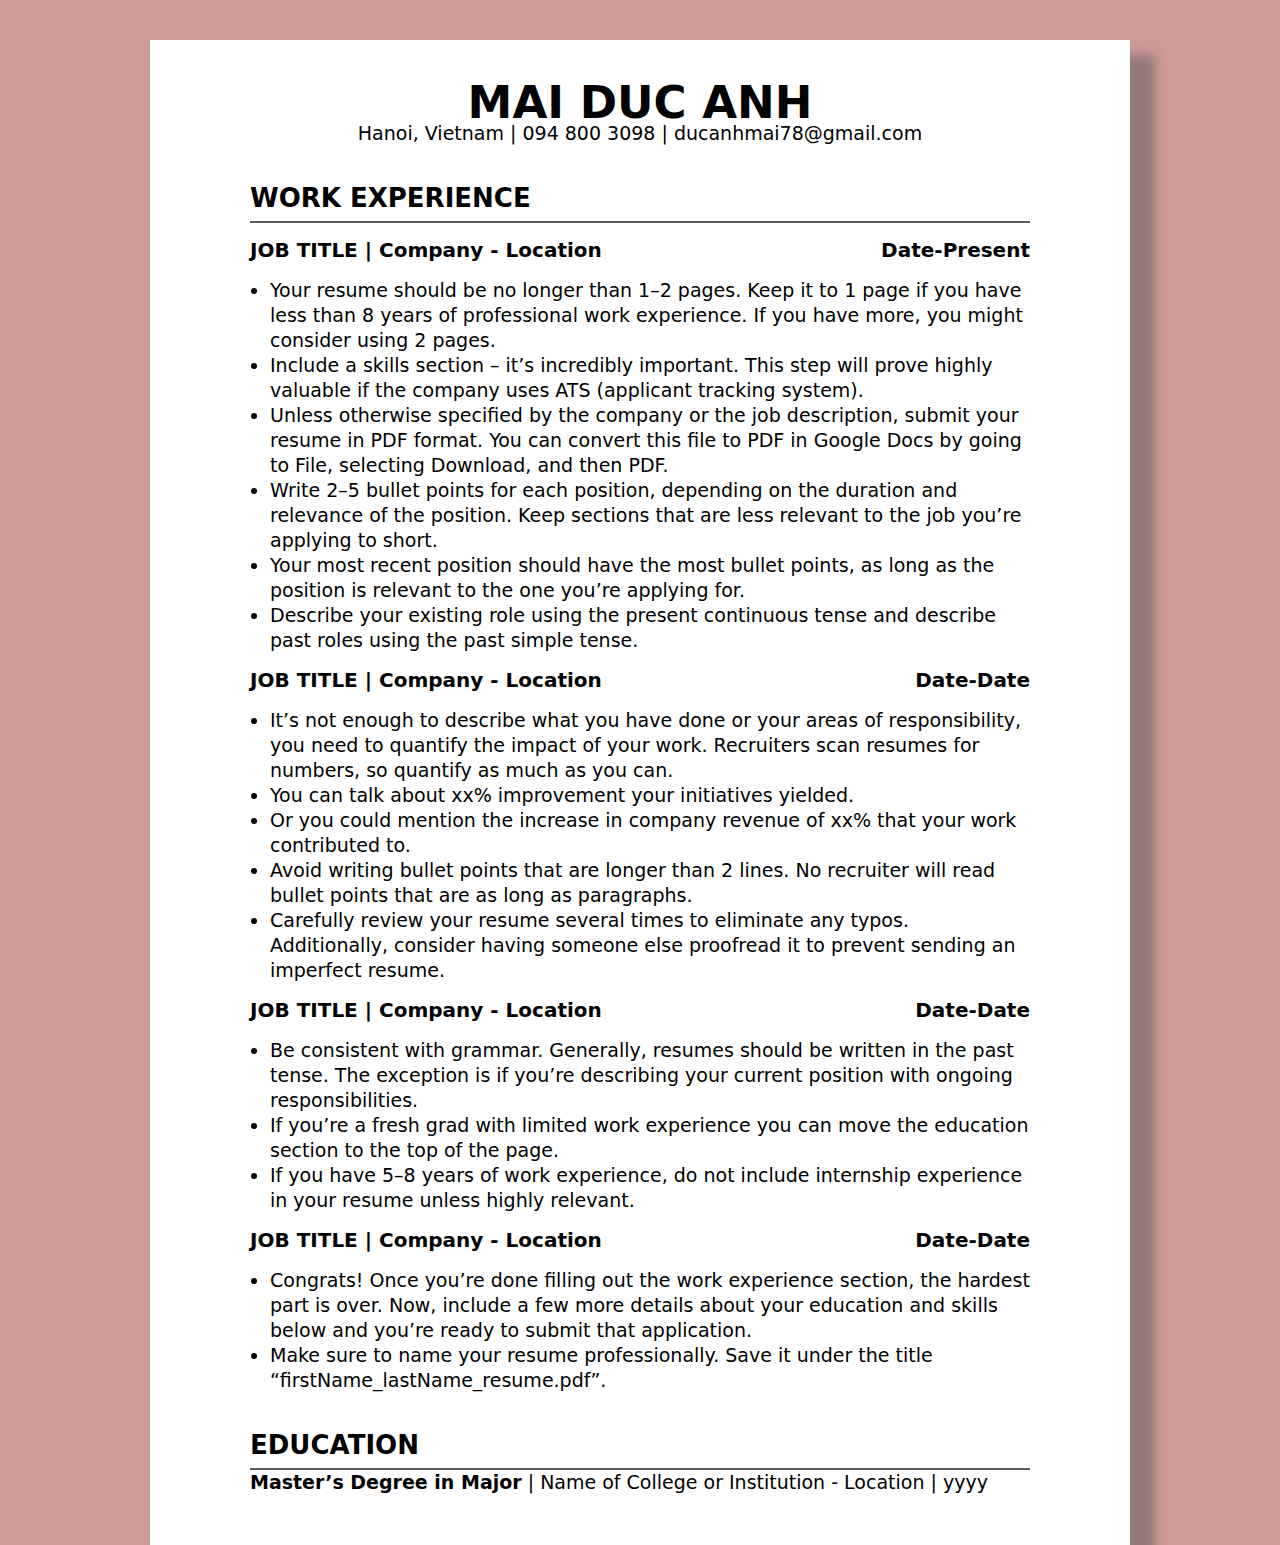
<file: cv.html>
<!DOCTYPE html>
<html lang="en">
  <head>
    <meta charset="UTF-8" />
    <meta name="viewport" content="width=device-width, initial-scale=1.0" />
    <link rel="stylesheet" href="./css/reset.css" />
    <link rel="stylesheet" href="./css/style.css" />
    <title>F8 Day 5</title>
  </head>
  <body>
    <div class="CV">
      <div class="header">
        <h1>MAI DUC ANH</h1>
        <p>Hanoi, Vietnam | 094 800 3098 | ducanhmai78@gmail.com</p>
      </div>
      <h2>WORK EXPERIENCE</h2>
      <div class="Job1">
        <h3>JOB TITLE | Company - Location</h3>
        <h3>Date-Present</h3>
      </div>
      <ul>
        <li>
          Your resume should be no longer than 1–2 pages. Keep it to 1 page if
          you have less than 8 years of professional work experience. If you
          have more, you might consider using 2 pages.
        </li>
        <li>
          Include a skills section – it’s incredibly important. This step will
          prove highly valuable if the company uses ATS (applicant tracking
          system).
        </li>
        <li>
          Unless otherwise specified by the company or the job description,
          submit your resume in PDF format. You can convert this file to PDF in
          Google Docs by going to File, selecting Download, and then PDF.
        </li>
        <li>
          Write 2–5 bullet points for each position, depending on the duration
          and relevance of the position. Keep sections that are less relevant to
          the job you’re applying to short.
        </li>
        <li>
          Your most recent position should have the most bullet points, as long
          as the position is relevant to the one you’re applying for.
        </li>
        <li>
          Describe your existing role using the present continuous tense and
          describe past roles using the past simple tense.
        </li>
      </ul>
      <div class="Job1">
        <h3>JOB TITLE | Company - Location</h3>
        <h3>Date-Date</h3>
      </div>
      <ul>
        <li>It’s not enough to describe what you have done or your areas of responsibility, you need to quantify the impact of your work. Recruiters scan resumes for numbers, so quantify as much as you can.</li>
        <li>You can talk about xx% improvement your initiatives yielded.</li>
        <li>Or you could mention the increase in company revenue of xx% that your work contributed to.</li>
        <li>Avoid writing bullet points that are longer than 2 lines. No recruiter will read bullet points that are as long as paragraphs.</li>
        <li>Carefully review your resume several times to eliminate any typos. Additionally, consider having someone else proofread it to prevent sending an imperfect resume.</li>
      </ul>
      <div class="Job1">
        <h3>JOB TITLE | Company - Location</h3>
        <h3>Date-Date</h3>
      </div>
      <ul>
        <li>Be consistent with grammar. Generally, resumes should be written in the past tense. The exception is if you’re describing your current position with ongoing responsibilities.</li>
        <li>If you’re a fresh grad with limited work experience you can move the education section to the top of the page.</li>
        <li>If you have 5–8 years of work experience, do not include internship experience in your resume unless highly relevant.</li>
      </ul>

      <div class="Job1">
        <h3>JOB TITLE | Company - Location</h3>
        <h3>Date-Date</h3>
      </div>
      <ul>
        <li>Congrats! Once you’re done filling out the work experience section, the hardest part is over. Now, include a few more details about your education and skills below and you’re ready to submit that application.</li>
        <li>Make sure to name your resume professionally. Save it under the title “firstName_lastName_resume.pdf”.</li>
      </ul>

      <h2>EDUCATION</h2>
      <p> <b>Master’s Degree in Major</b> | Name of College or Institution - Location | yyyy</p>
      
    </div>
  </body>
</html>
</file>
<file: css/style.css>
body {
    background-color: hsl(3, 34%, 70%);
    line-height: 25px;
    font-family: system-ui, -apple-system, BlinkMacSystemFont, 'Segoe UI', Roboto, Oxygen, Ubuntu, Cantarell, 'Open Sans', 'Helvetica Neue', sans-serif
}
.CV {
    max-width: 980px;
    min-height: 100px;
    background-color: white;
    margin-left: auto;
    margin-right:auto;
    padding: 50px 100px;
    margin-top: 40px;
    box-shadow: 20px 20px 10px 5px hsl(0deg 11.2% 52.75%);
    box-sizing: border-box;
}

.header {
    text-align: center;
}

h1  {
    font-size: 45px;
    font-weight: bold;
    margin-bottom: 6px;
}

h2 {
    font-size: 26px;
    font-weight: bold;
    margin-top: 40px;
    border-bottom: 2px solid rgb(91, 91, 91);
    padding-bottom: 10px;
}

h3 {
    font-size: 20px;
    font-weight: bold;
    margin-top: 15px;
}

.Job1 {
    display: flex;
    justify-content: space-between;
}

ul {
    margin-top: 15px;
    padding-left: 20px;
}

li, p {
    font-size: 19px;
    font-weight: 450
}

b {
     font-weight: bold;
}
</file>
